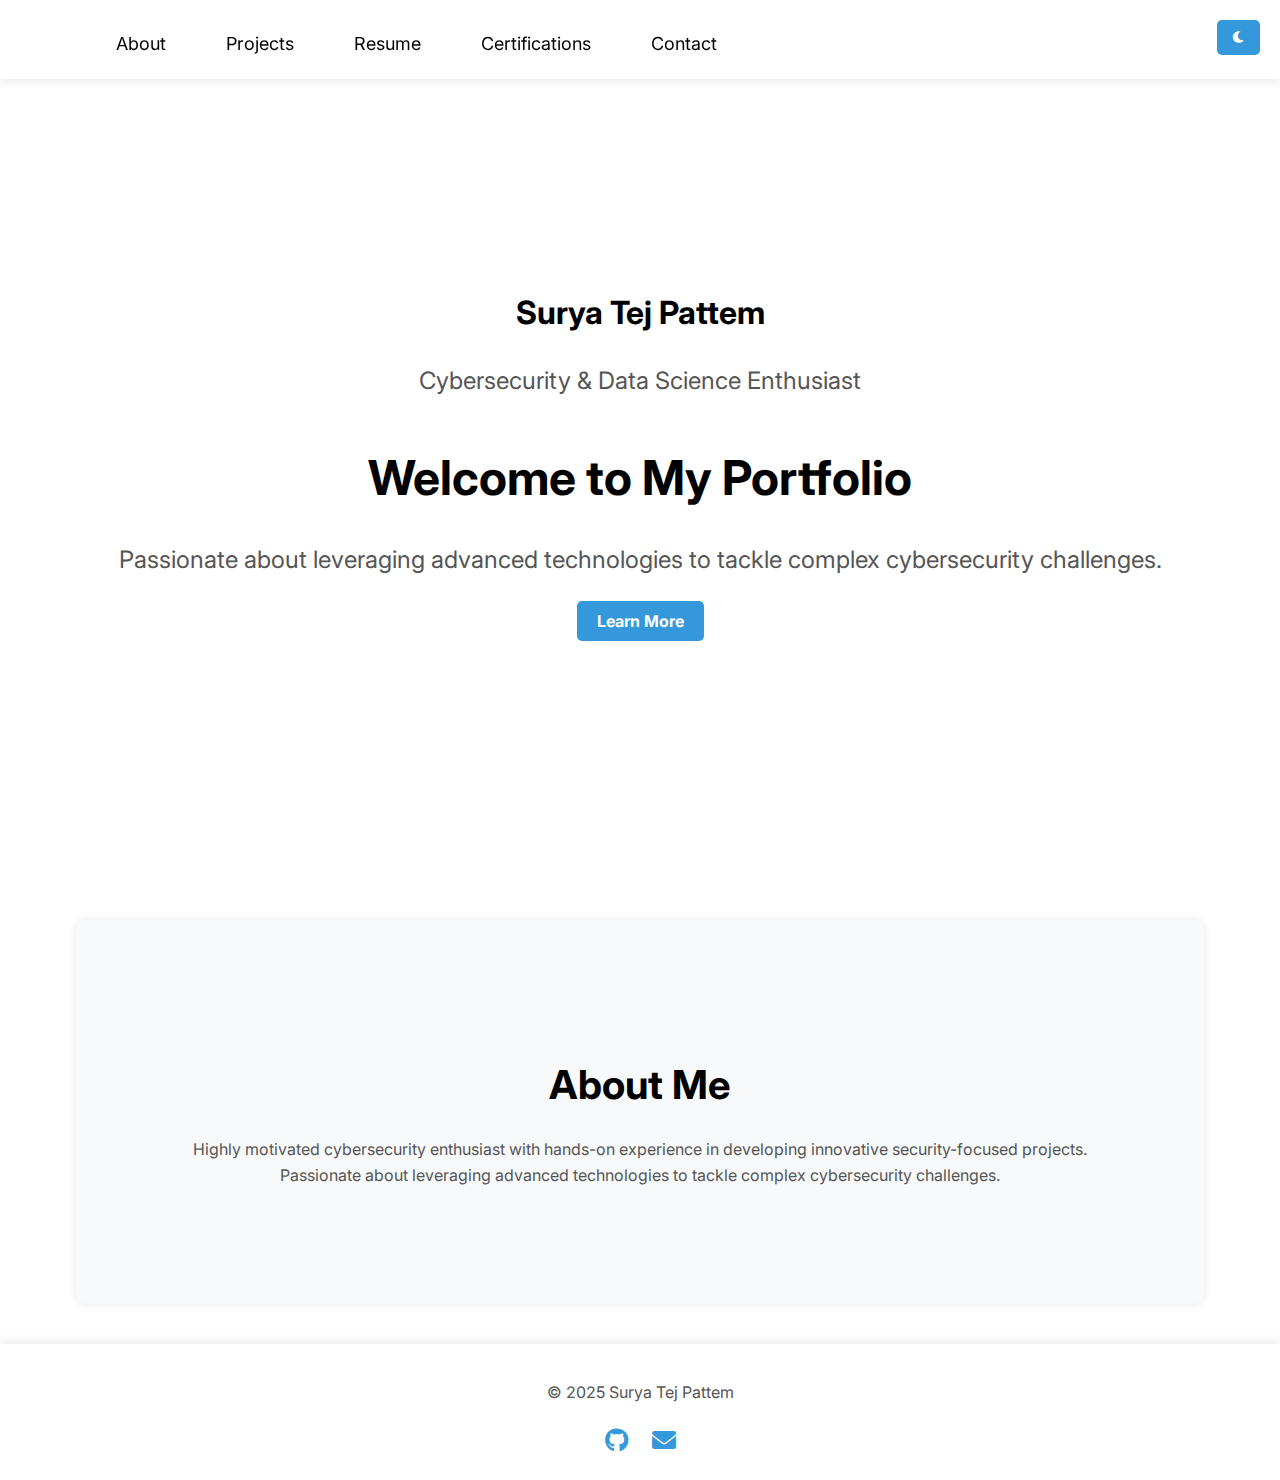
<file: index.html>
<!DOCTYPE html>
<html lang="en">
<head>
    <meta charset="UTF-8">
    <meta name="viewport" content="width=device-width, initial-scale=1.0">
    <title>Surya Tej Pattem</title>
    <link rel="stylesheet" href="style.css">
    <link href="https://fonts.googleapis.com/css2?family=Inter:wght@400;500;600;700&display=swap" rel="stylesheet">
    <link rel="stylesheet" href="https://cdnjs.cloudflare.com/ajax/libs/font-awesome/6.0.0/css/all.min.css">
</head>
<body>
    <!-- Theme Toggle Button -->
    <button class="theme-toggle">
        <i class="fas fa-moon"></i> <!-- Moon icon for dark theme -->
    </button>

    <!-- Header -->
    <header>
        <div class="container">
            <button class="menu-toggle">
                <i class="fas fa-bars"></i> <!-- Hamburger icon -->
            </button>
            
            <nav>
                <ul class="nav-links">
                    <li><a href="index.html">About</a></li>
                    <li><a href="projects.html">Projects</a></li>
                    <li><a href="resume.html">Resume</a></li>
                    <li><a href="certifications.html">Certifications</a></li>
                    <li><a href="contact.html">Contact</a></li>
                </ul>
            </nav>
        </div>
    </header>

    <!-- Hero Section -->
    <section id="hero" class="hero">
        <div class="hero-content">
            <h1>Surya Tej Pattem</h1>
            <p>Cybersecurity & Data Science Enthusiast</p>
    
            <h2>Welcome to My Portfolio</h2>
            <p>Passionate about leveraging advanced technologies to tackle complex cybersecurity challenges.</p>
            <a href="#about" class="btn">Learn More</a>
        </div>
    </section>

    <!-- About Section -->
    <section id="about" class="section">
        <div class="container">
            <h2>About Me</h2>
            <p>Highly motivated cybersecurity enthusiast with hands-on experience in developing innovative security-focused projects. Passionate about leveraging advanced technologies to tackle complex cybersecurity challenges.</p>
        </div>
    </section>

    <!-- Footer -->
    <footer>
        <div class="container">
            <p>&copy; 2025 Surya Tej Pattem</p>
            <div class="social-links">
                <a href="https://github.com/suryatejpattem" target="_blank"><i class="fab fa-github"></i></a>
                <a href="mailto:spatt10@unh.newhaven.edu"><i class="fas fa-envelope"></i></a>
            </div>
        </div>
    </footer>

    <!-- JavaScript for Theme Toggle and Menu Toggle -->
    <script src="theme-toggle.js"></script>
</body>
</html>
</file>
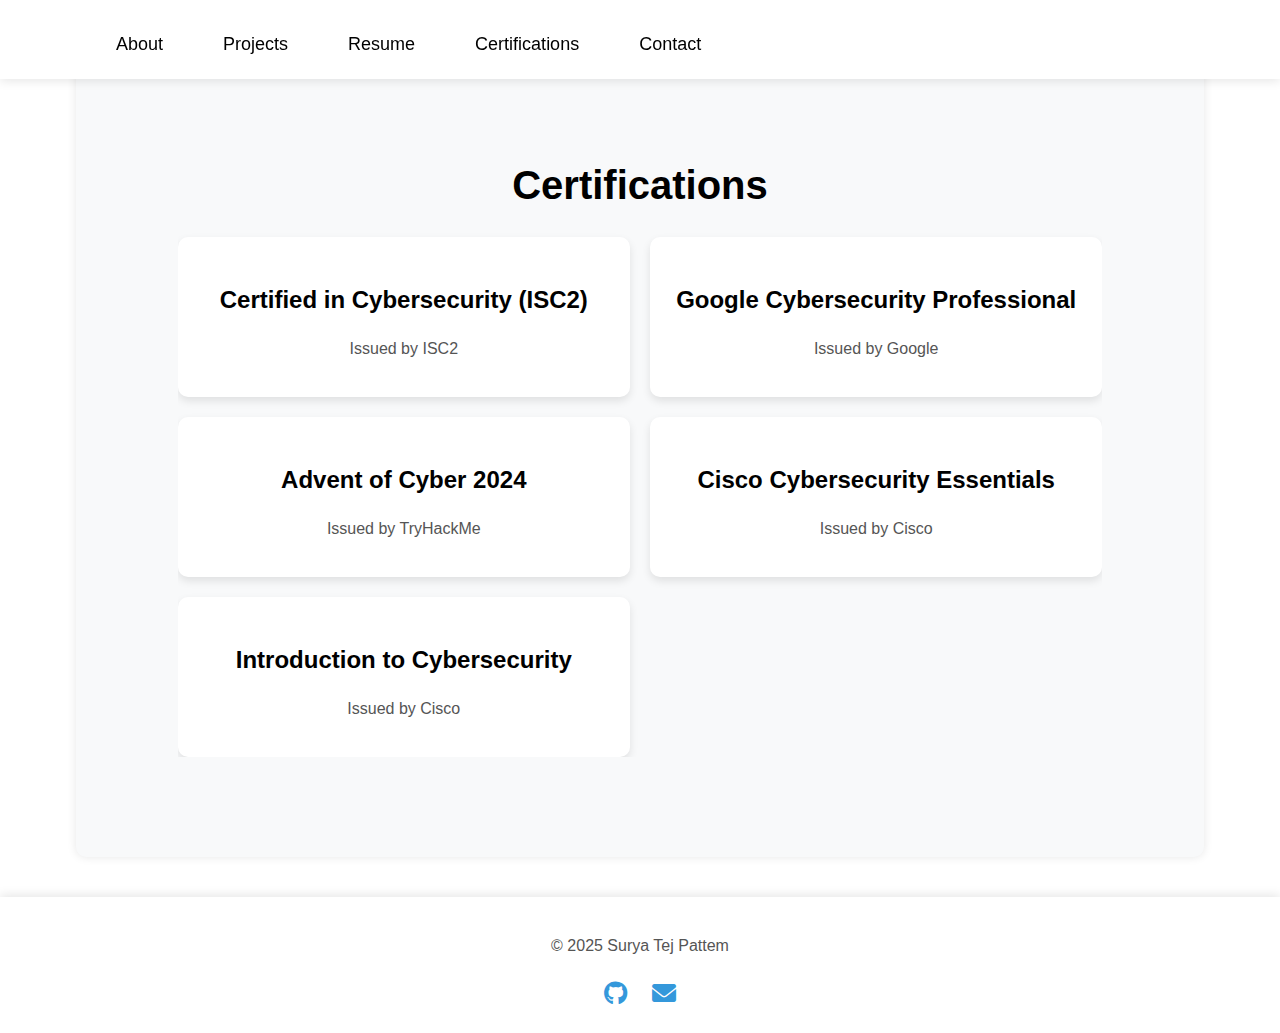
<file: certifications.html>
<!DOCTYPE html>
<html lang="en">
<head>
    <meta charset="UTF-8">
    <meta name="viewport" content="width=device-width, initial-scale=1.0">
    <title>Surya Tej Pattem | Certifications</title>
    <link rel="stylesheet" href="style.css">
    <link rel="stylesheet" href="https://cdnjs.cloudflare.com/ajax/libs/font-awesome/6.0.0/css/all.min.css">
</head>
<body>
    <!-- Header -->
    <header>
        <div class="container">
            <button class="menu-toggle">
            <i class="fas fa-bars"></i> <!-- Hamburger icon -->
            </button>
            <nav>
                <ul class="nav-links">
                    <li><a href="index.html">About</a></li>
                    <li><a href="projects.html">Projects</a></li>
                    <li><a href="resume.html">Resume</a></li>
                    <li><a href="certifications.html">Certifications</a></li>
                    <li><a href="contact.html">Contact</a></li>
                </ul>
            </nav>
        </div>
    </header>

    <!-- Certifications Section -->
    <section id="certifications" class="section">
        <div class="container">
            <h2>Certifications</h2>
            <div class="project-grid">
                <a href="https://www.credly.com/badges/a6c02953-f617-4860-9aac-06a6eb5eca6b/public_url" target="_blank" class="project-item">
                    <h3>Certified in Cybersecurity (ISC2)</h3>
                    <p>Issued by ISC2</p>
                </a>
                <a href="https://coursera.org/share/f13eaeaf52da8de997d3de7095c66994" target="_blank" class="project-item">
                    <h3>Google Cybersecurity Professional</h3>
                    <p>Issued by Google</p>
                </a>
                <a href="https://tryhackme-certificates.s3-eu-west-1.amazonaws.com/THM-PECCXK7DVH.pdf" target="_blank" class="project-item">
                    <h3>Advent of Cyber 2024</h3>
                    <p>Issued by TryHackMe</p>
                </a>
                <a href="https://www.credly.com/badges/29794e35-4f2e-4ebd-a801-ad4e5732e3c1/public_url" target="_blank" class="project-item">
                    <h3>Cisco Cybersecurity Essentials</h3>
                    <p>Issued by Cisco</p>
                </a>
                <a href="https://www.credly.com/badges/233c947f-2fda-4961-8f41-c56e505eceae/public_url" target="_blank" class="project-item">
                    <h3>Introduction to Cybersecurity</h3>
                    <p>Issued by Cisco</p>
                </a>
                <!-- Add more certifications as necessary -->
            </div>
        </div>
    </section>


    <!-- Footer -->
    <footer>
        <div class="container">
            <p>&copy; 2025 Surya Tej Pattem</p>
            <div class="social-links">
                <a href="https://github.com/suryatejpattem" target="_blank"><i class="fab fa-github"></i></a>
                <a href="mailto:spatt10@unh.newhaven.edu"><i class="fas fa-envelope"></i></a>
            </div>
        </div>
    </footer>
    <script src="theme-toggle.js"></script>
</body>
</html>
</file>
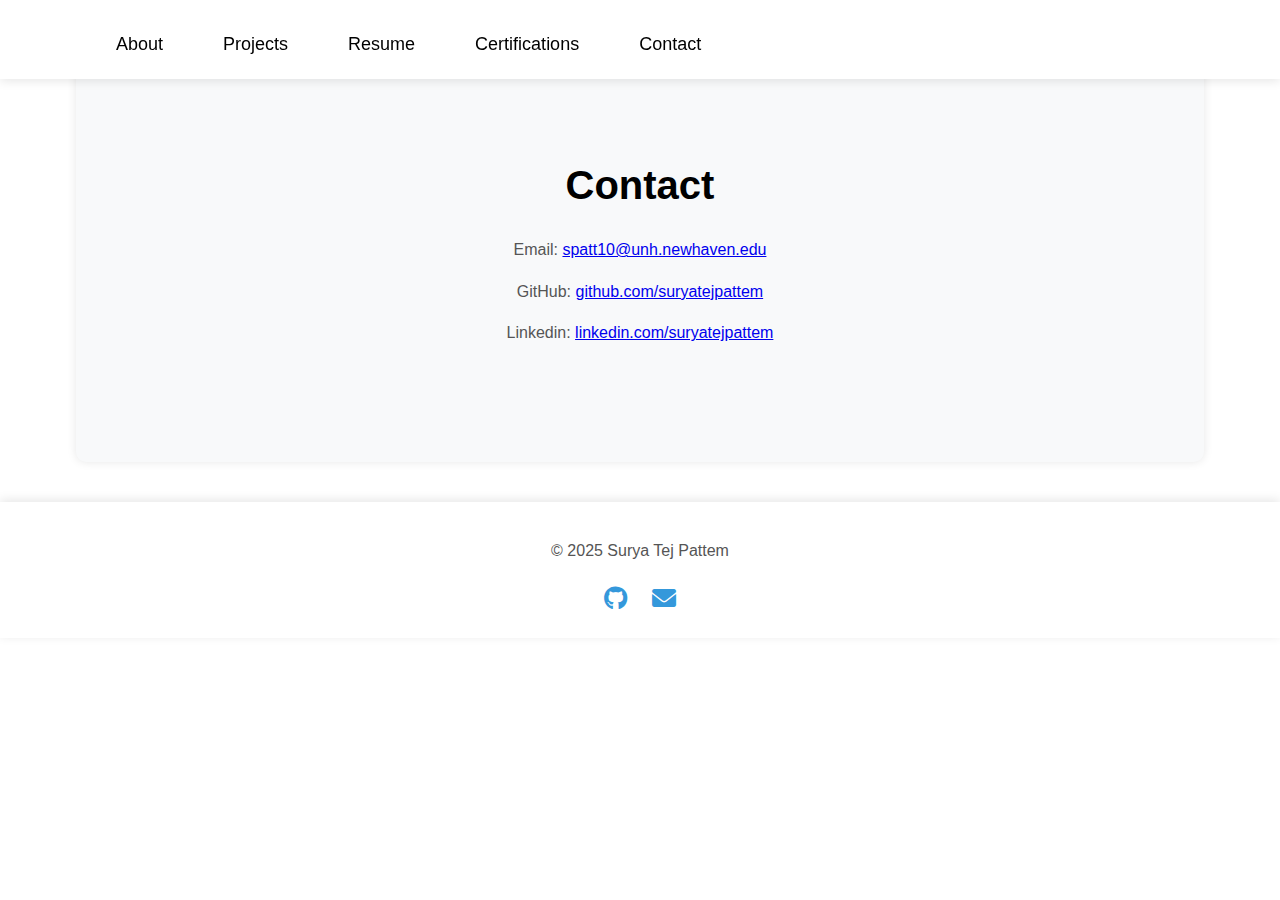
<file: contact.html>
<!DOCTYPE html>
<html lang="en">
<head>
    <meta charset="UTF-8">
    <meta name="viewport" content="width=device-width, initial-scale=1.0">
    <title>Surya Tej Pattem | Contact</title>
    <link rel="stylesheet" href="style.css">
    <link rel="stylesheet" href="https://cdnjs.cloudflare.com/ajax/libs/font-awesome/6.0.0/css/all.min.css">
</head>
<body>
    <!-- Header -->
    <header>
        <div class="container">
            <button class="menu-toggle">
            <i class="fas fa-bars"></i> <!-- Hamburger icon -->
            </button>
            <nav>
                <ul class="nav-links">
                    <li><a href="index.html">About</a></li>
                    <li><a href="projects.html">Projects</a></li>
                    <li><a href="resume.html">Resume</a></li>
                    <li><a href="certifications.html">Certifications</a></li>
                    <li><a href="contact.html">Contact</a></li>
                </ul>
            </nav>
        </div>
    </header>

    <!-- Contact Section -->
    <section id="contact" class="section">
        <div class="container">
            <h2>Contact</h2>
            <p>Email: <a href="mailto:spatt10@unh.newhaven.edu" target="_blank">spatt10@unh.newhaven.edu</a></p>
            <p>GitHub: <a href="https://github.com/suryatejpattem" target="_blank">github.com/suryatejpattem</a></p>
            <p>Linkedin: <a href="https://www.linkedin.com/in/surya-tej-pattem-b68419269/" target="_blank">linkedin.com/suryatejpattem</a></p>
        </div>
    </section>

    <!-- Footer -->
    <footer>
        <div class="container">
            <p>&copy; 2025 Surya Tej Pattem</p>
            <div class="social-links">
                <a href="https://github.com/suryatejpattem" target="_blank"><i class="fab fa-github"></i></a>
                <a href="mailto:spatt10@unh.newhaven.edu"><i class="fas fa-envelope"></i></a>
            </div>
        </div>
    </footer>
    <script src="theme-toggle.js"></script>
</body>
</html>
</file>
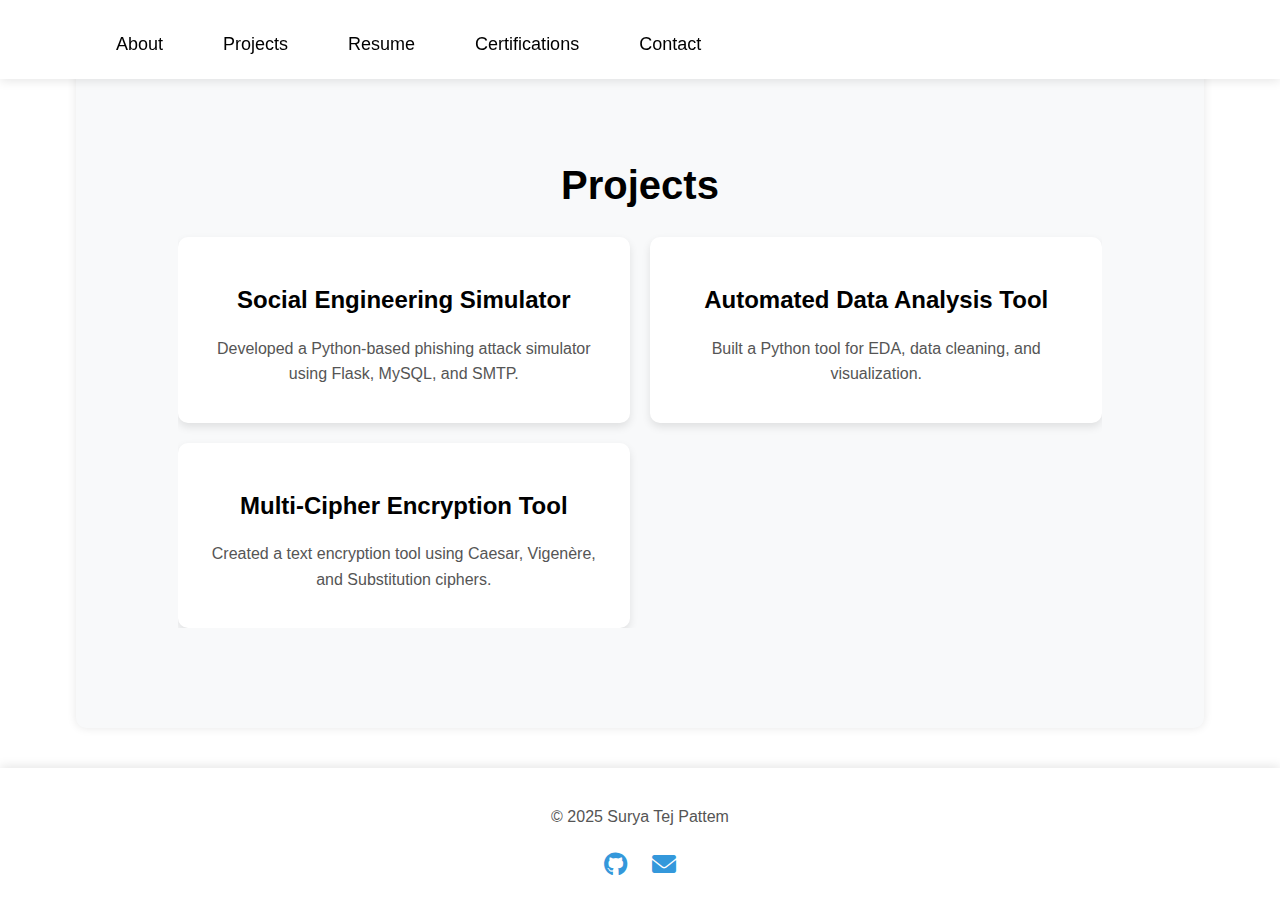
<file: projects.html>
<!DOCTYPE html>
<html lang="en">
<head>
    <meta charset="UTF-8">
    <meta name="viewport" content="width=device-width, initial-scale=1.0">
    <title>Surya Tej Pattem | Projects</title>
    <link rel="stylesheet" href="style.css">
    <link rel="stylesheet" href="https://cdnjs.cloudflare.com/ajax/libs/font-awesome/6.0.0/css/all.min.css">
</head>
<body>
    <!-- Header -->
    <header>
        <div class="container">
            <button class="menu-toggle">
            <i class="fas fa-bars"></i> <!-- Hamburger icon -->
            </button>
            <nav>
                <ul class="nav-links">
                    <li><a href="index.html">About</a></li>
                    <li><a href="projects.html">Projects</a></li>
                    <li><a href="resume.html">Resume</a></li>
                    <li><a href="certifications.html">Certifications</a></li>
                    <li><a href="contact.html">Contact</a></li>
                </ul>
            </nav>
        </div>
    </header>

    <!-- Projects Section -->
    <section id="projects" class="section">
        <div class="container">
            <h2>Projects</h2>
            <div class="project-grid">
                <a href="https://github.com/suryatejpattem/social_engineering_simulator" target="_blank" class="project-item">
                    <h3>Social Engineering Simulator</h3>
                    <p>Developed a Python-based phishing attack simulator using Flask, MySQL, and SMTP.</p>
                </a>
                <a href="https://github.com/yourusername/automated-data-analysis-tool" target="_blank" class="project-item">
                    <h3>Automated Data Analysis Tool</h3>
                    <p>Built a Python tool for EDA, data cleaning, and visualization.</p>
                </a>
                <a href="https://github.com/yourusername/multi-cipher-encryption-tool" target="_blank" class="project-item">
                    <h3>Multi-Cipher Encryption Tool</h3>
                    <p>Created a text encryption tool using Caesar, Vigenère, and Substitution ciphers.</p>
                </a>
            </div>
        </div>
    </section>


    <!-- Footer -->
    <footer>
        <div class="container">
            <p>&copy; 2025 Surya Tej Pattem</p>
            <div class="social-links">
                <a href="https://github.com/suryatejpattem" target="_blank"><i class="fab fa-github"></i></a>
                <a href="mailto:spatt10@unh.newhaven.edu"><i class="fas fa-envelope"></i></a>
            </div>
        </div>
    </footer>
    <script src="theme-toggle.js"></script>
</body>
</html>
</file>
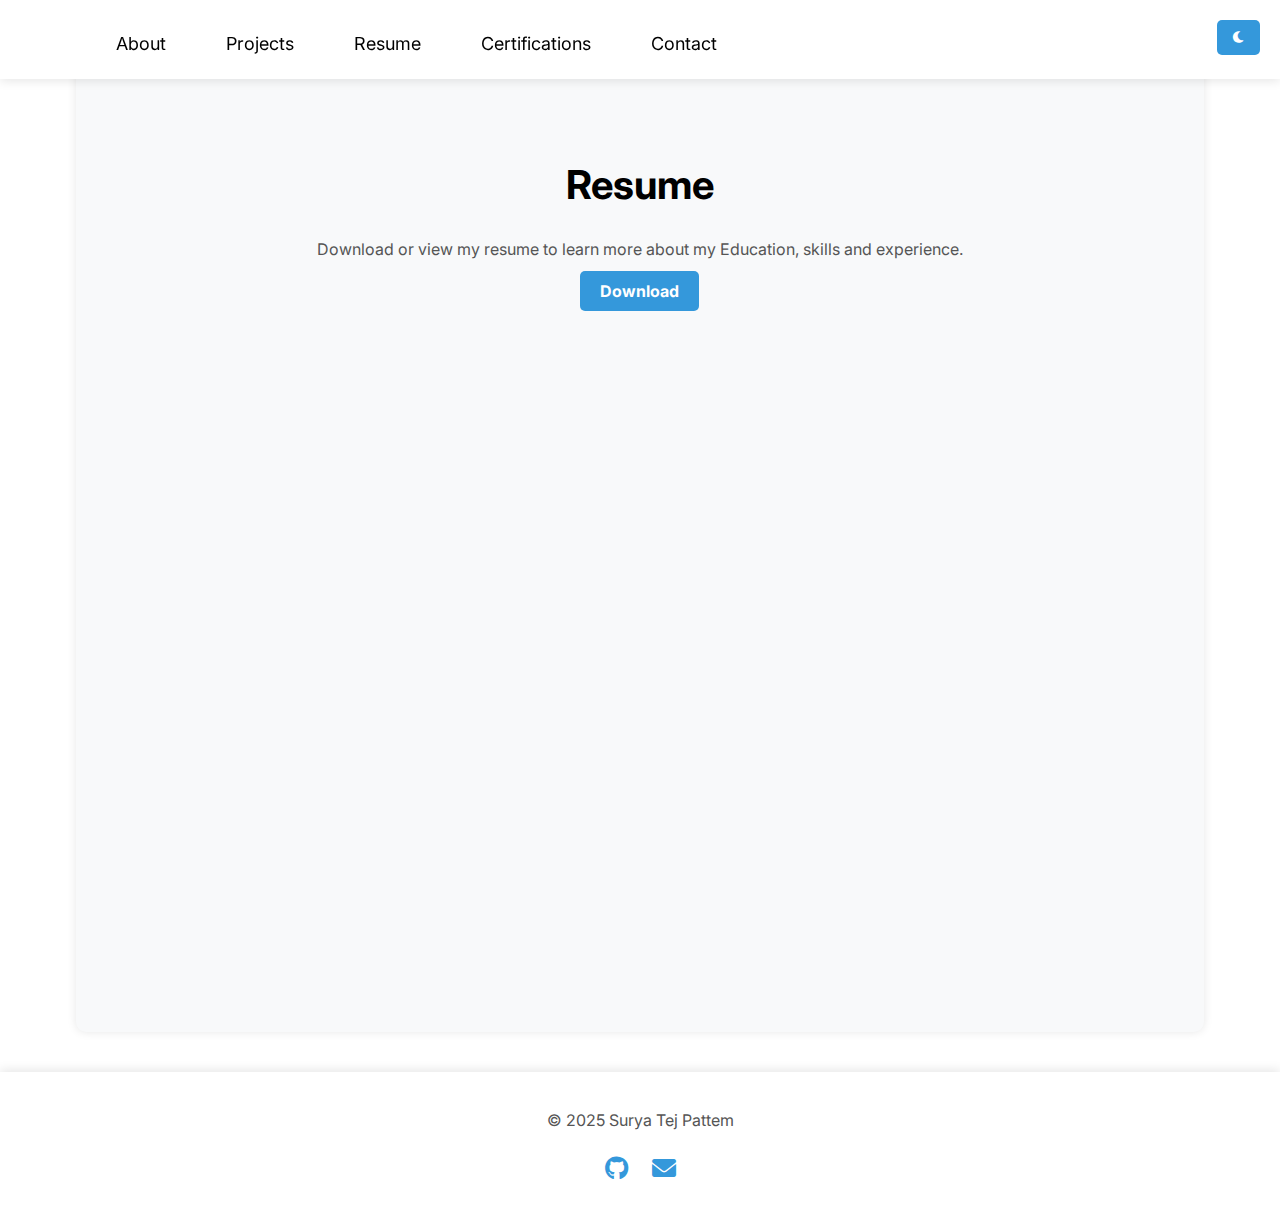
<file: resume.html>
<!DOCTYPE html>
<html lang="en">
<head>
    <meta charset="UTF-8">
    <meta name="viewport" content="width=device-width, initial-scale=1.0">
    <title>Surya Tej Pattem | Resume</title>
    <link rel="stylesheet" href="style.css">
    <link href="https://fonts.googleapis.com/css2?family=Inter:wght@400;500;600;700&display=swap" rel="stylesheet">
    <link rel="stylesheet" href="https://cdnjs.cloudflare.com/ajax/libs/font-awesome/6.0.0/css/all.min.css">
</head>
<body>
    <!-- Theme Toggle Button -->
    <button class="theme-toggle">
        <i class="fas fa-moon"></i> <!-- Moon icon for dark theme -->
    </button>

    <!-- Header -->
    <header>
        <div class="container">
            <button class="menu-toggle">
                <i class="fas fa-bars"></i> <!-- Hamburger icon -->
            </button>
            <nav>
                <ul class="nav-links">
                    <li><a href="index.html">About</a></li>
                    <li><a href="projects.html">Projects</a></li>
                    <li><a href="resume.html">Resume</a></li>
                    <li><a href="certifications.html">Certifications</a></li>
                    <li><a href="contact.html">Contact</a></li>
                </ul>
            </nav>
        </div>
    </header>

    <!-- Resume Section -->
    <section id="resume" class="section">
        <div class="container">
            <h2>Resume</h2>
            <p>Download or view my resume to learn more about my Education, skills and experience.</p>
            <!-- Add a link to your resume file -->
            <a href="C:\Users\SURYA TEJ\portfolio\TejP Resume.pdf" download="Surya_Tej_Pattem_Resume.pdf" class="btn">Download</a>
            <!-- Optional: Embed PDF for viewing -->
            <iframe src="C:\Users\SURYA TEJ\portfolio\TejP Resume.pdf" width="100%" height="600px" style="border: none; margin-top: 20px;"></iframe>
        </div>
    </section>

    <!-- Footer -->
    <footer>
        <div class="container">
            <p>&copy; 2025 Surya Tej Pattem</p>
            <div class="social-links">
                <a href="https://github.com/suryatejpattem" target="_blank"><i class="fab fa-github"></i></a>
                <a href="mailto:spatt10@unh.newhaven.edu"><i class="fas fa-envelope"></i></a>
            </div>
        </div>
    </footer>

    <!-- JavaScript for Theme Toggle and Menu Toggle -->
    <script src="theme-toggle.js"></script>
</body>
</html>
</file>
<file: style.css>
/* General Styles */
body {
    font-family: 'Inter', sans-serif;
    margin: 0;
    padding: 0;
    background-color: #ffffff; /* Light theme background */
    color: #000000; /* Black text for light theme */
    line-height: 1.6;
    transition: background-color 0.3s, color 0.3s;
}

body.dark-theme {
    background-color: #121212; /* Dark theme background */
    color: #e0e0e0; /* Light grey text for dark theme */
}

.container {
    width: 85%;
    margin: auto;
    overflow: hidden;
}

/* Header */
header {
    background-color: #ffffff; /* Light theme header */
    padding: 20px 0;
    text-align: center;
    position: fixed;
    width: 100%;
    top: 0;
    z-index: 1000;
    box-shadow: 0 2px 10px rgba(0, 0, 0, 0.1);
    transition: background-color 0.3s, box-shadow 0.3s;
}

body.dark-theme header {
    background-color: #1e1e1e; /* Dark theme header */
    box-shadow: 0 2px 10px rgba(0, 0, 0, 0.5);
}

header h1 {
    margin: 0;
    font-size: 2.5rem;
    color: #000000; /* Black text for light theme */
    transition: color 0.3s;
}

body.dark-theme header h1 {
    color: #e0e0e0; /* Light grey text for dark theme */
}

header p {
    margin: 5px 0 0;
    font-size: 1.2rem;
    color: #555555; /* Dark grey text for light theme */
    transition: color 0.3s;
}

body.dark-theme header p {
    color: #b0b0b0; /* Light grey text for dark theme */
}

nav ul {
    list-style: none;
    padding: 0;
    text-align: center;
    margin: 10px 0 0;
}

nav ul li {
    display: inline;
    margin: 0 20px;
}

nav ul li a {
    color: #000000; /* Black text for light theme */
    text-decoration: none;
    font-size: 18px;
    transition: color 0.3s;
}

body.dark-theme nav ul li a {
    color: #e0e0e0; /* Light grey text for dark theme */
}

nav ul li a:hover {
    color: #3498db; /* Light theme accent */
}

body.dark-theme nav ul li a:hover {
    color: #64ffda; /* Dark theme accent */
}

/* Hero Section */
.hero {
    background-color: #ffffff; /* Light theme background */
    height: 100vh;
    display: flex;
    flex-direction: column;
    justify-content: center;
    align-items: center;
    text-align: center;
    color: #000000; /* Black text for light theme */
    transition: background-color 0.3s, color 0.3s;
}

body.dark-theme .hero {
    background-color: #121212; /* Dark theme background */
    color: #e0e0e0; /* Light grey text for dark theme */
}

.hero-content h2 {
    font-size: 3rem;
    margin-bottom: 20px;
    color: #000000; /* Black text for light theme */
    transition: color 0.3s;
}

body.dark-theme .hero-content h2 {
    color: #e0e0e0; /* Light grey text for dark theme */
}

.hero-content p {
    font-size: 1.5rem;
    margin-bottom: 30px;
    color: #555555; /* Dark grey text for light theme */
    transition: color 0.3s;
}

body.dark-theme .hero-content p {
    color: #b0b0b0; /* Light grey text for dark theme */
}

.btn {
    background: #3498db; /* Light theme accent */
    color: #ffffff; /* White text */
    padding: 10px 20px;
    text-decoration: none;
    border-radius: 5px;
    transition: background 0.3s, transform 0.3s;
    font-weight: bold;
}

body.dark-theme .btn {
    background: #64ffda; /* Dark theme accent */
    color: #121212; /* Dark theme text */
}

.btn:hover {
    background: #2980b9; /* Darker blue */
    transform: scale(1.05);
}

body.dark-theme .btn:hover {
    background: #52d1b2; /* Darker teal */
}

/* Sections */
.section {
    padding: 100px 20px;
    text-align: center;
    background: #f8f9fa; /* Light theme section background */
    margin: 20px auto;
    border-radius: 10px;
    box-shadow: 0 0 10px rgba(0, 0, 0, 0.1);
    width: 85%;
    transition: background-color 0.3s, box-shadow 0.3s;
}

body.dark-theme .section {
    background: #1e1e1e; /* Dark theme section background */
    box-shadow: 0 0 10px rgba(0, 0, 0, 0.5);
}

.section h2 {
    color: #000000; /* Black text for light theme */
    font-size: 2.5rem;
    margin-bottom: 20px;
    transition: color 0.3s;
}

body.dark-theme .section h2 {
    color: #e0e0e0; /* Light grey text for dark theme */
}

.section p {
    color: #555555; /* Dark grey text for light theme */
    transition: color 0.3s;
}

body.dark-theme .section p {
    color: #b0b0b0; /* Light grey text for dark theme */
}

/* Footer */
footer {
    text-align: center;
    padding: 20px;
    background: #ffffff; /* Light theme footer */
    color: #555555; /* Dark grey text for light theme */
    margin-top: 40px;
    box-shadow: 0 -2px 10px rgba(0, 0, 0, 0.1);
    transition: background-color 0.3s, box-shadow 0.3s;
}

body.dark-theme footer {
    background: #1e1e1e; /* Dark theme footer */
    box-shadow: 0 -2px 10px rgba(0, 0, 0, 0.5);
}

footer .social-links {
    margin-top: 10px;
}

footer .social-links a {
    color: #3498db; /* Light theme accent */
    margin: 0 10px;
    font-size: 1.5rem;
    transition: color 0.3s;
}

body.dark-theme footer .social-links a {
    color: #64ffda; /* Dark theme accent */
}

footer .social-links a:hover {
    color: #2980b9; /* Darker blue */
}

body.dark-theme footer .social-links a:hover {
    color: #52d1b2; /* Darker teal */
}

/* Theme Toggle Button */
.theme-toggle {
    position: fixed;
    top: 20px;
    right: 20px;
    background: #3498db; /* Light theme accent */
    color: #ffffff;
    border: none;
    padding: 10px 15px;
    border-radius: 5px;
    cursor: pointer;
    transition: background 0.3s;
    z-index: 1001;
}

body.dark-theme .theme-toggle {
    background: #64ffda; /* Dark theme accent */
    color: #121212;
}

.theme-toggle:hover {
    background: #2980b9; /* Darker blue */
}

body.dark-theme .theme-toggle:hover {
    background: #52d1b2; /* Darker teal */
}

/* Menu Toggle Button */
.menu-toggle {
    display: none;
    background: none;
    border: none;
    font-size: 24px;
    cursor: pointer;
    color: #000000;
    transition: color 0.3s;
}

body.dark-theme .menu-toggle {
    color: #e0e0e0;
}

/* Navigation styles */
.nav-links {
    list-style: none;
    padding: 0;
    display: flex;
    gap: 20px;
}

.nav-links li {
    display: inline;
}

/* Responsive styles */
@media screen and (max-width: 768px) {
    .menu-toggle {
        display: block;
    }

    .nav-links {
        display: none;
        flex-direction: column;
        position: absolute;
        top: 60px;
        left: 0;
        width: 100%;
        background: #ffffff;
        box-shadow: 0px 4px 10px rgba(0, 0, 0, 0.1);
        padding: 10px 0;
        text-align: center;
    }

    body.dark-theme .nav-links {
        background: #1e1e1e;
    }

    .nav-links.active {
        display: flex;
    }

    .nav-links li {
        margin: 10px 0;
    }
}



/* Project Grid */
.project-grid {
    display: grid;
    grid-template-columns: repeat(auto-fit, minmax(300px, 1fr));
    gap: 20px;
    margin-top: 20px;
}

/* Project Items */
.project-item {
    background: #ffffff; /* Light mode background */
    color: #000000; /* Text color */
    padding: 20px;
    border-radius: 10px;
    box-shadow: 0 4px 8px rgba(0, 0, 0, 0.1);
    text-align: center;
    text-decoration: none; /* Remove default link styles */
    transition: transform 0.2s, box-shadow 0.2s;
}

body.dark-theme .project-item {
    background: #1e1e1e; /* Dark mode background */
    color: #e0e0e0;
}

.project-item h3 {
    margin-bottom: 10px;
    font-size: 1.5rem;
}

.project-item p {
    font-size: 1rem;
    color: #555;
}

body.dark-theme .project-item p {
    color: #b0b0b0;
}

/* Hover Effect */
.project-item:hover {
    transform: scale(1.05);
    box-shadow: 0 8px 16px rgba(0, 0, 0, 0.2);
}
</file>
